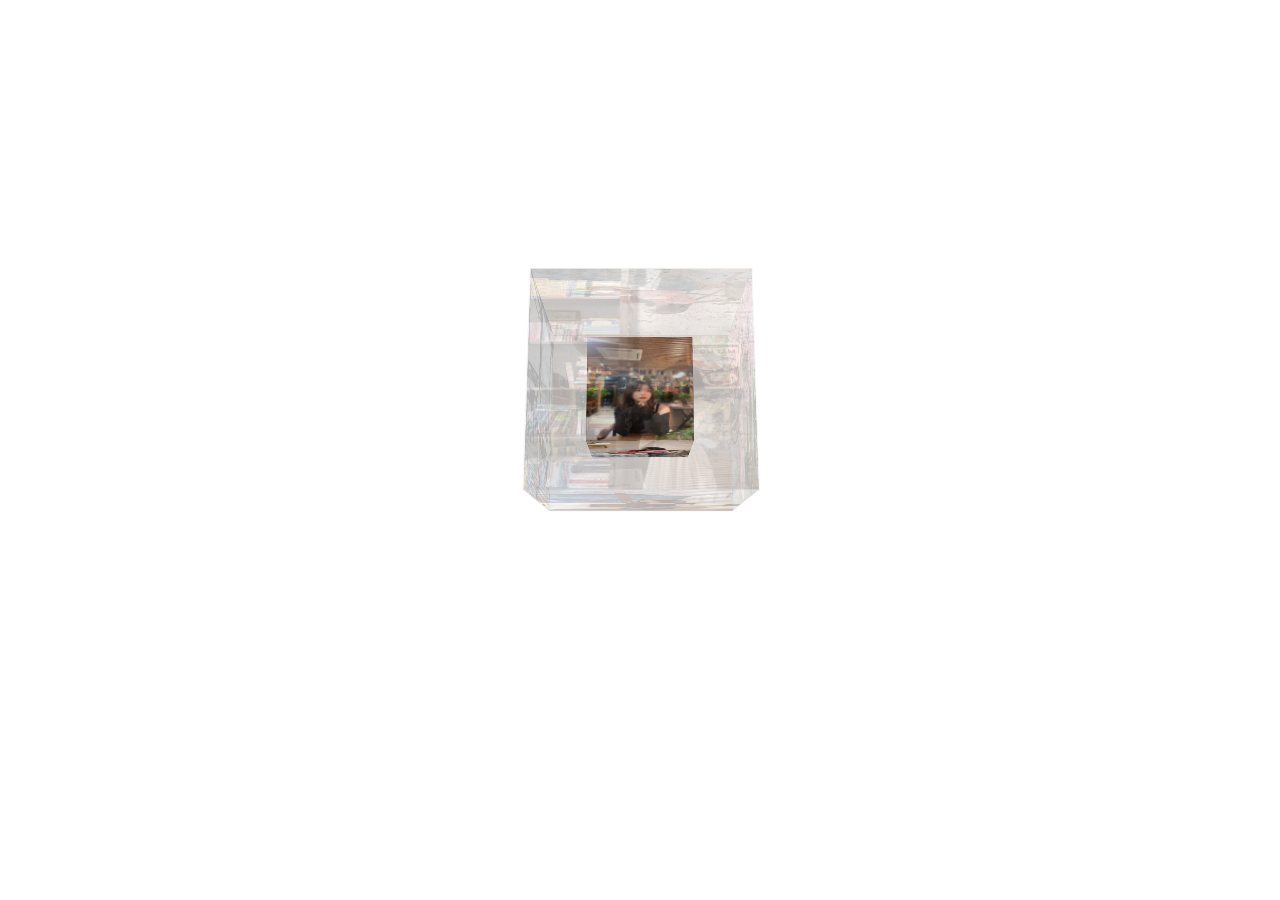
<file: YTB-happyBirdthday-2021-p2/gallery/index.html>
<!DOCTYPE html>
<html>
    <head>
        <title>Page Title</title>
        <link rel="stylesheet" href="style.css">
    </head>
    <body>
        <div class="box">
            <ul class="minbox">
                <li></li>
                <li></li>
                <li></li>
                <li></li>
                <li></li>
                <li></li>
            </ul>
            <ol class="maxbox">
                <li></li>
                <li></li>
                <li></li>
                <li></li>
                <li></li>
                <li></li>
            </ol>
        </div>
        <audio id="player" autoplay loop>
            <source src="../music/music2.mp3" type="audio/mp3" />
        </audio>
    </body>
</html>
</file>
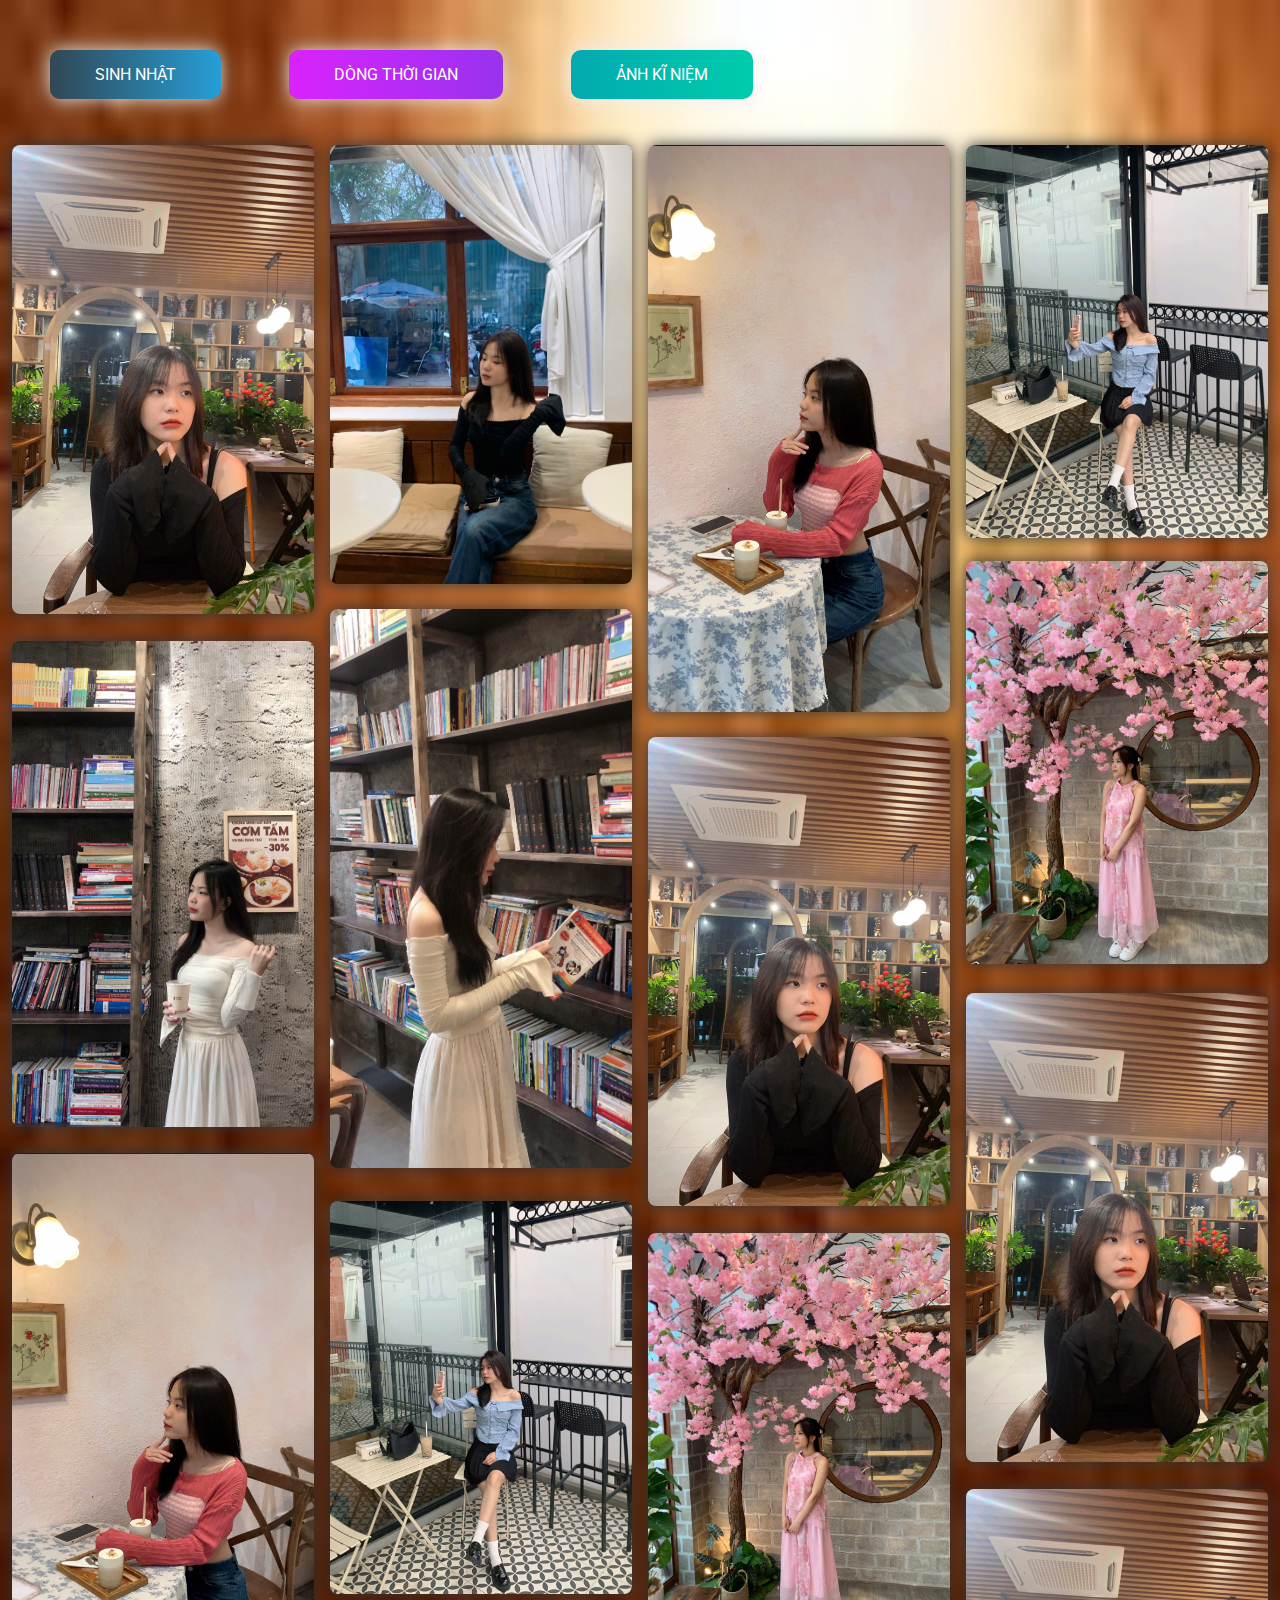
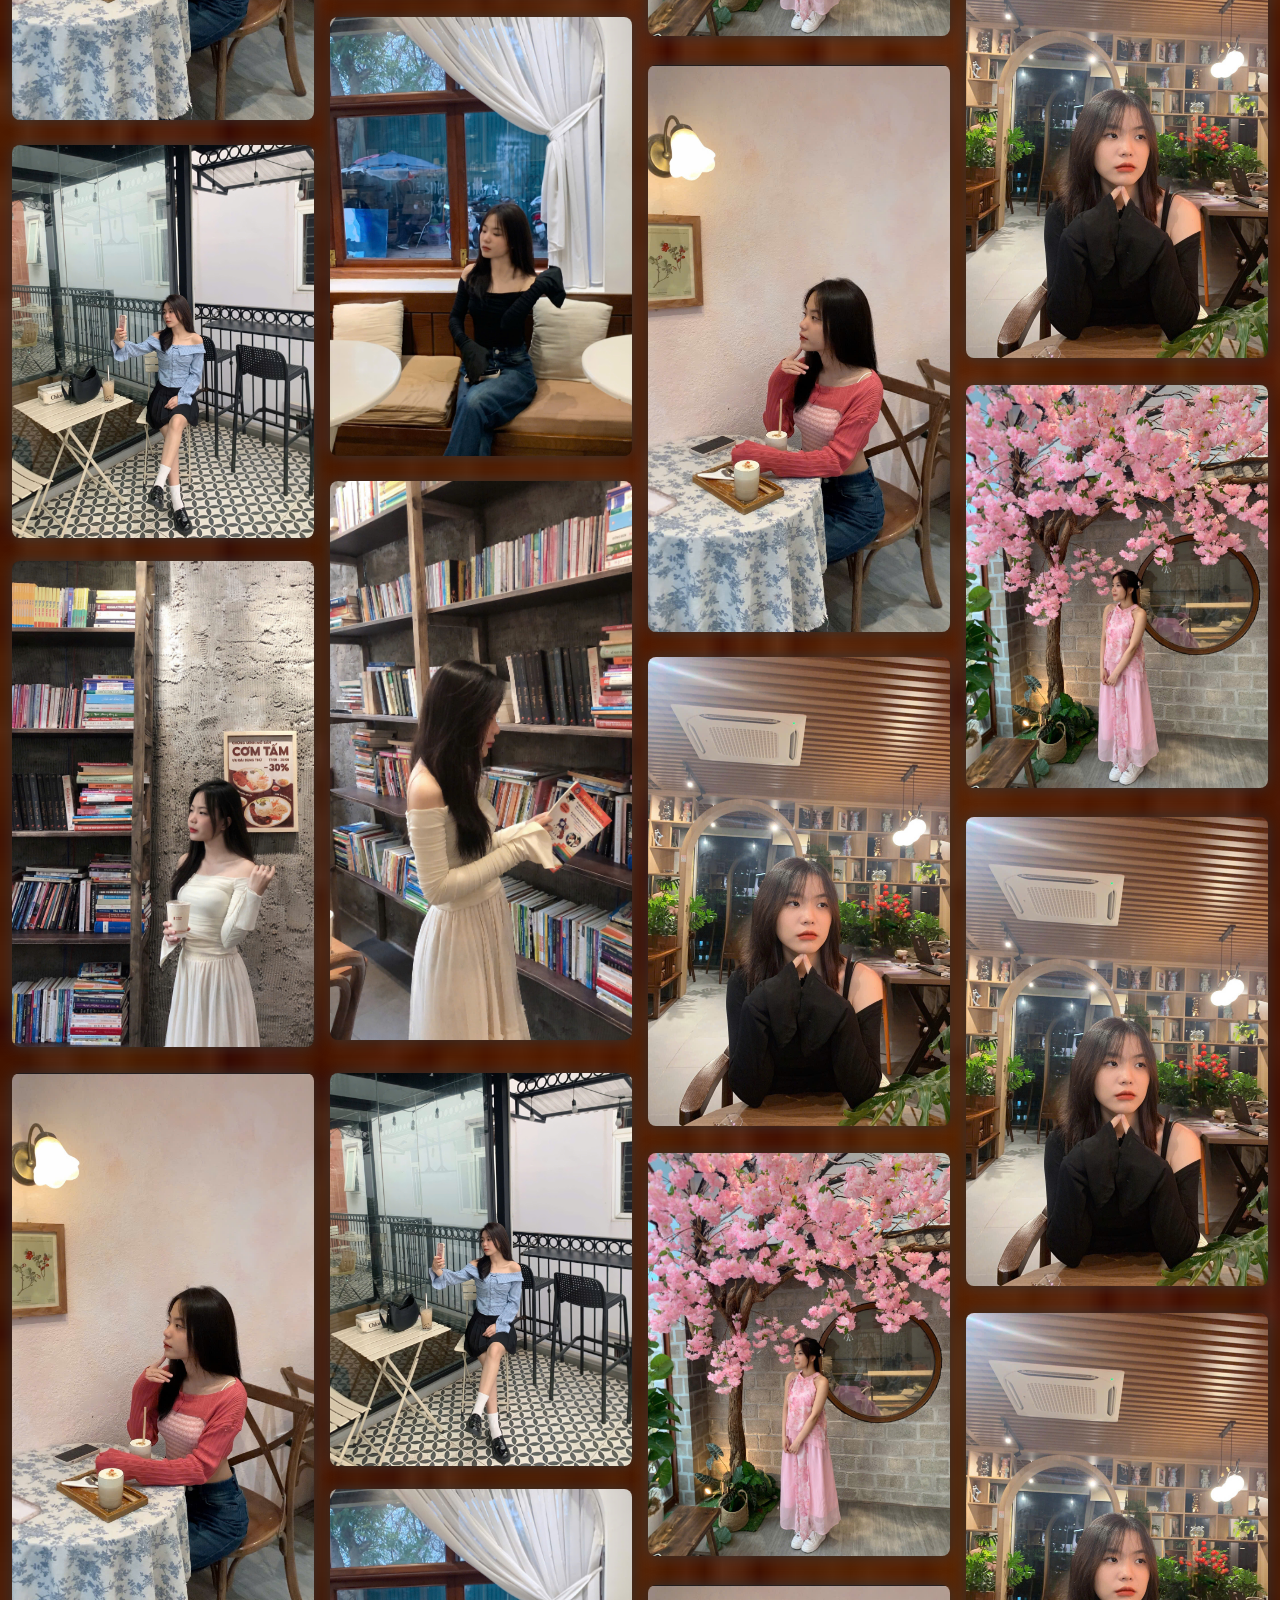
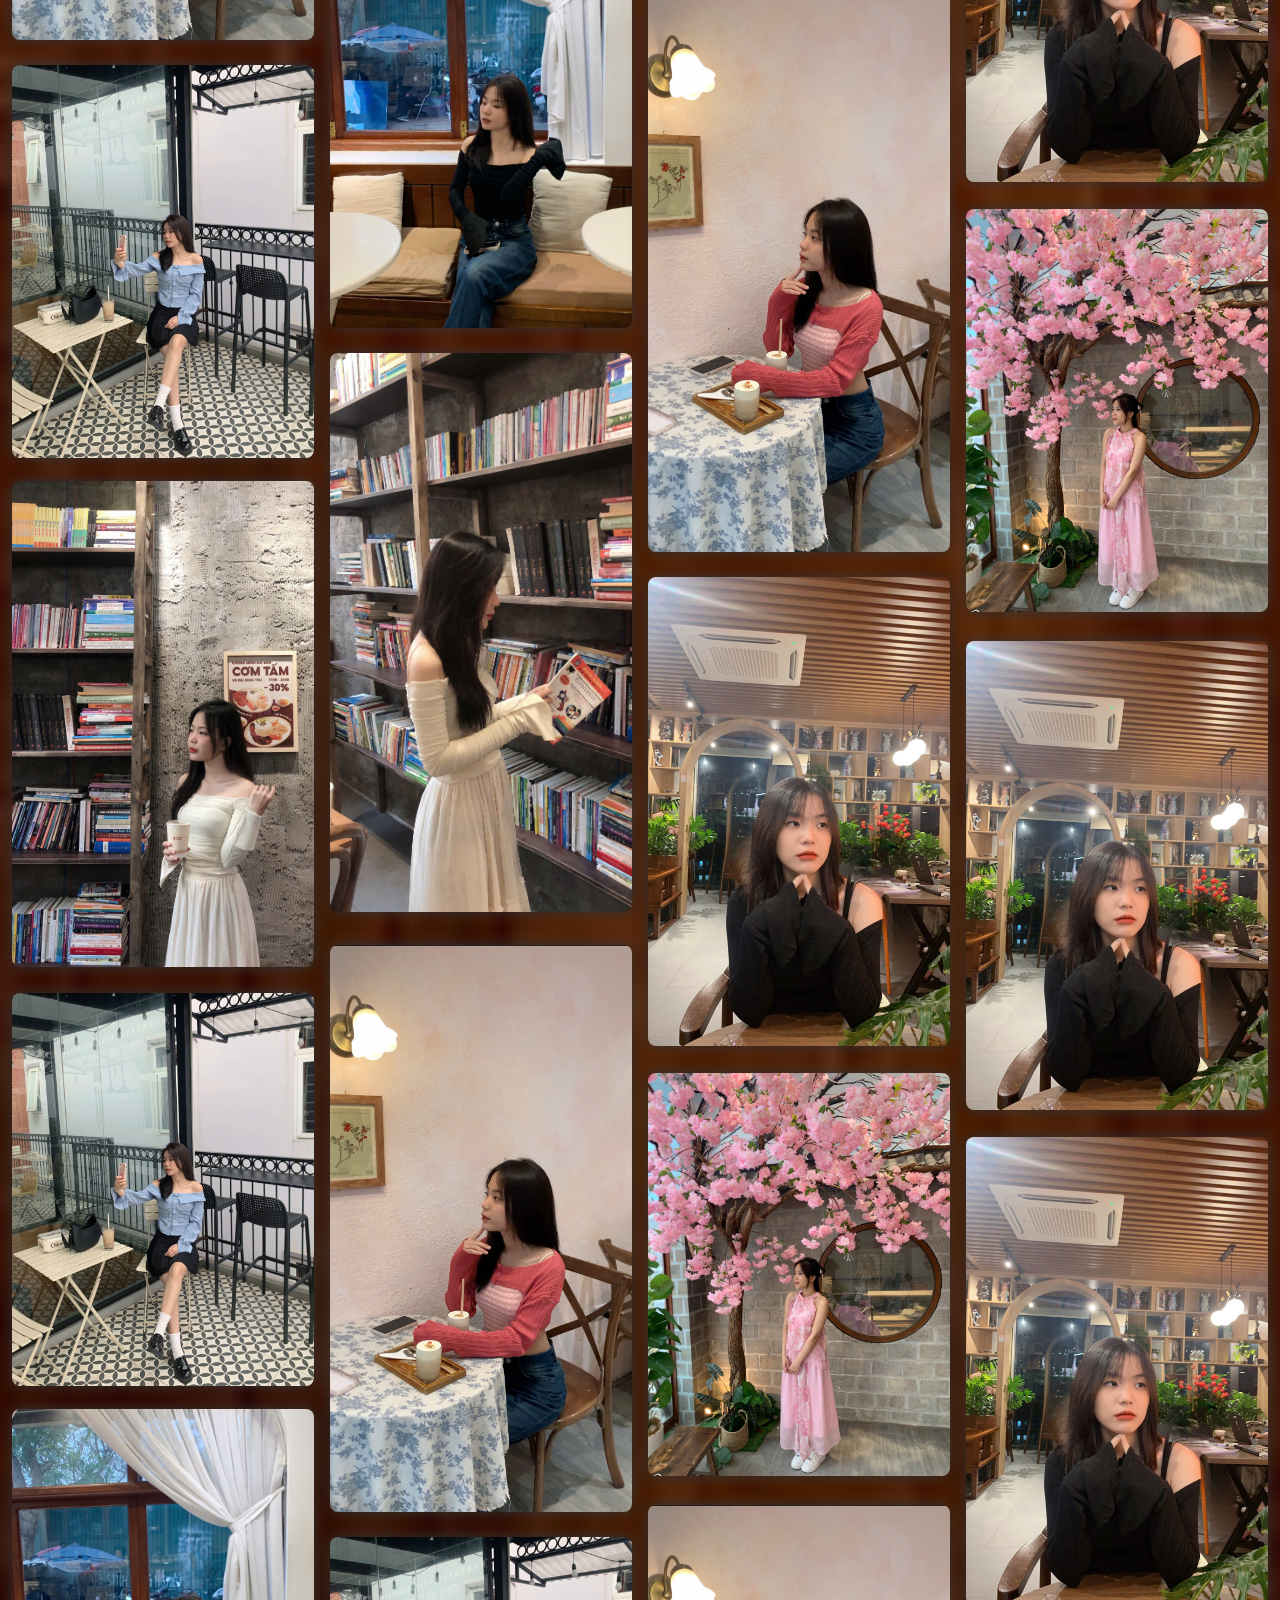
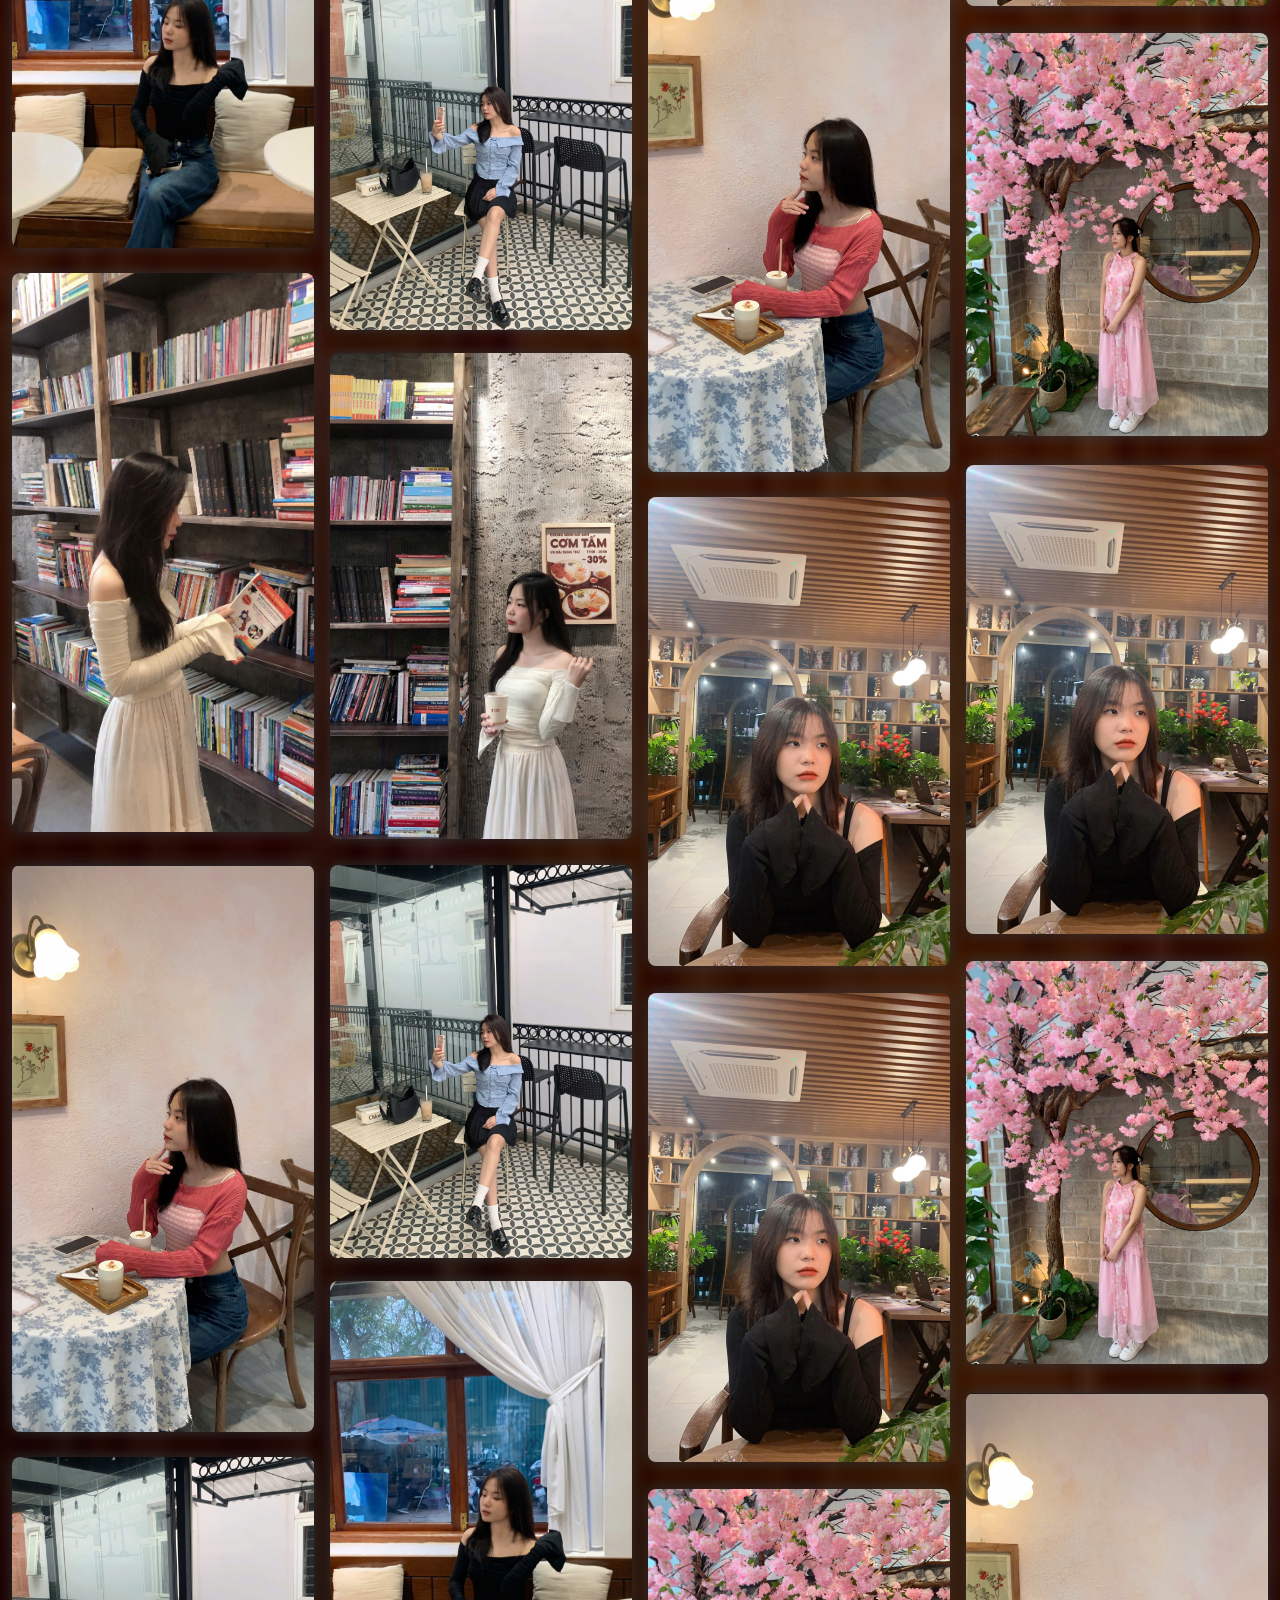
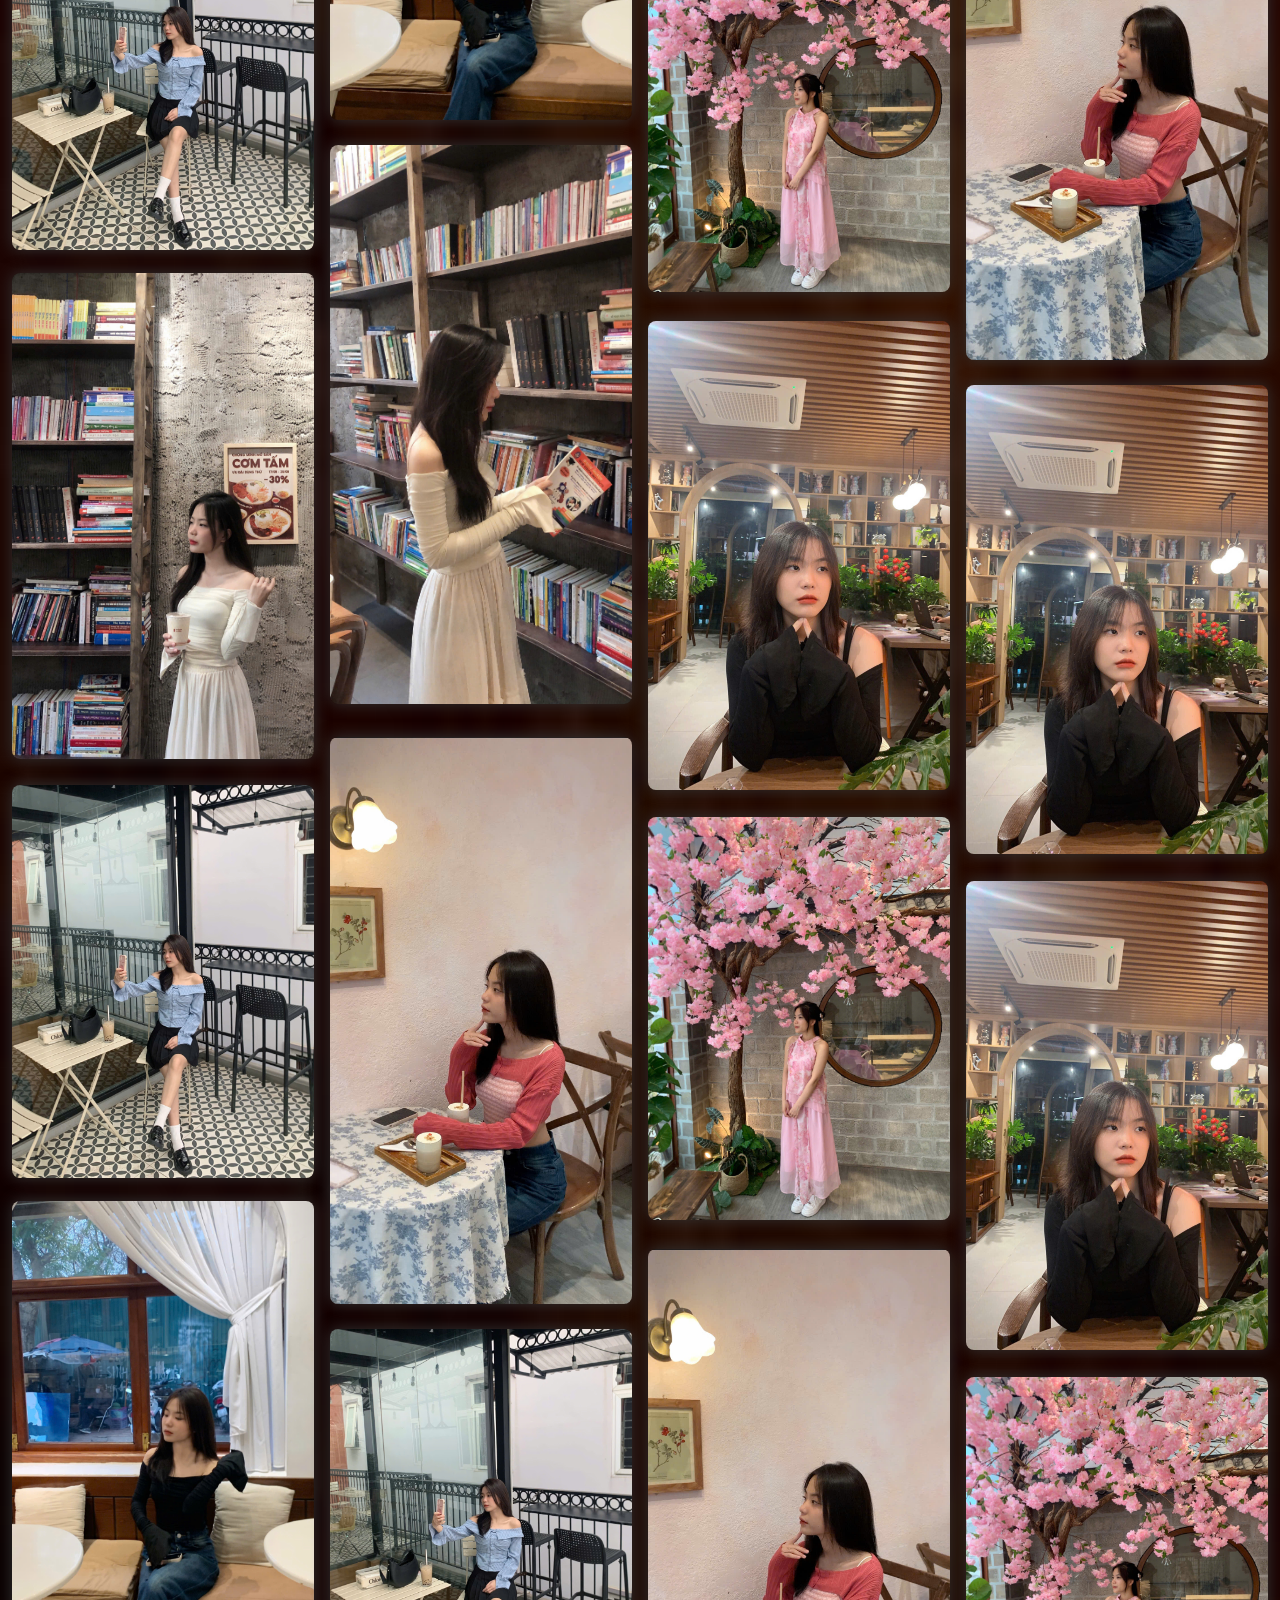
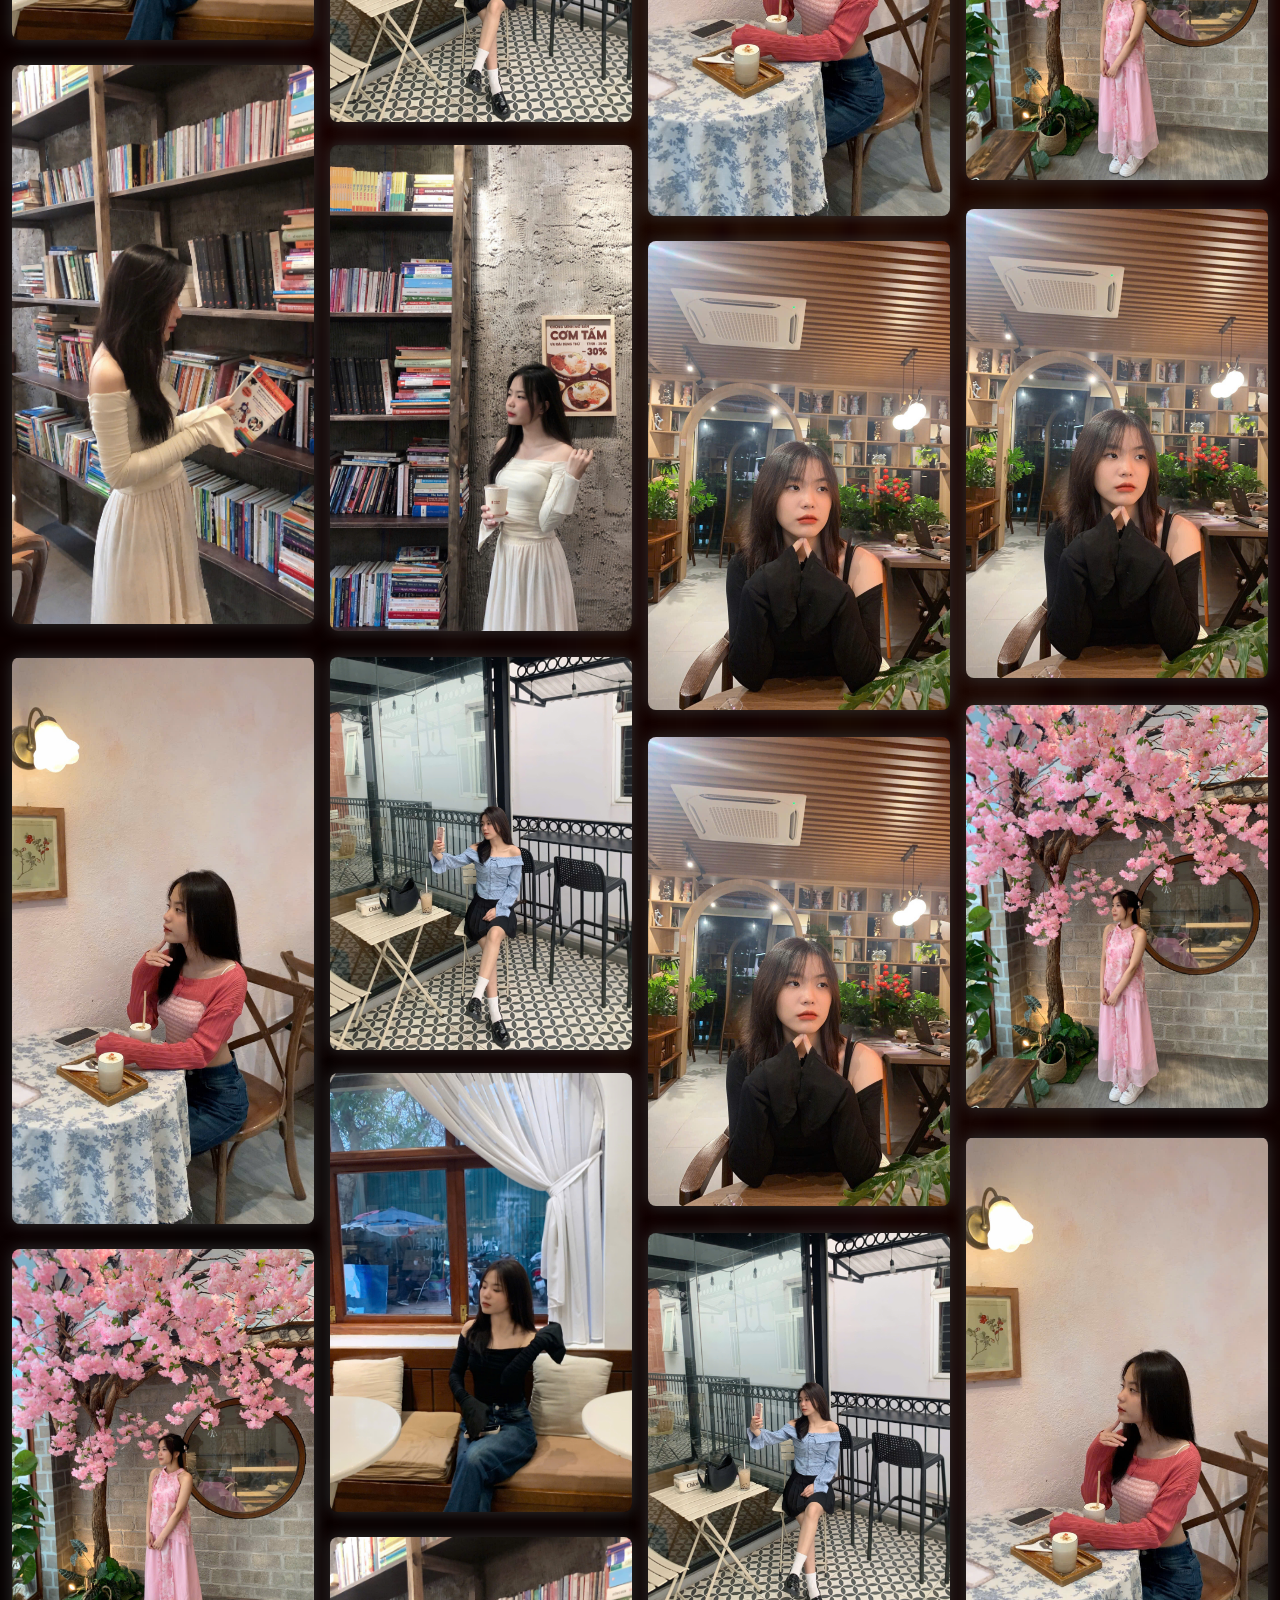
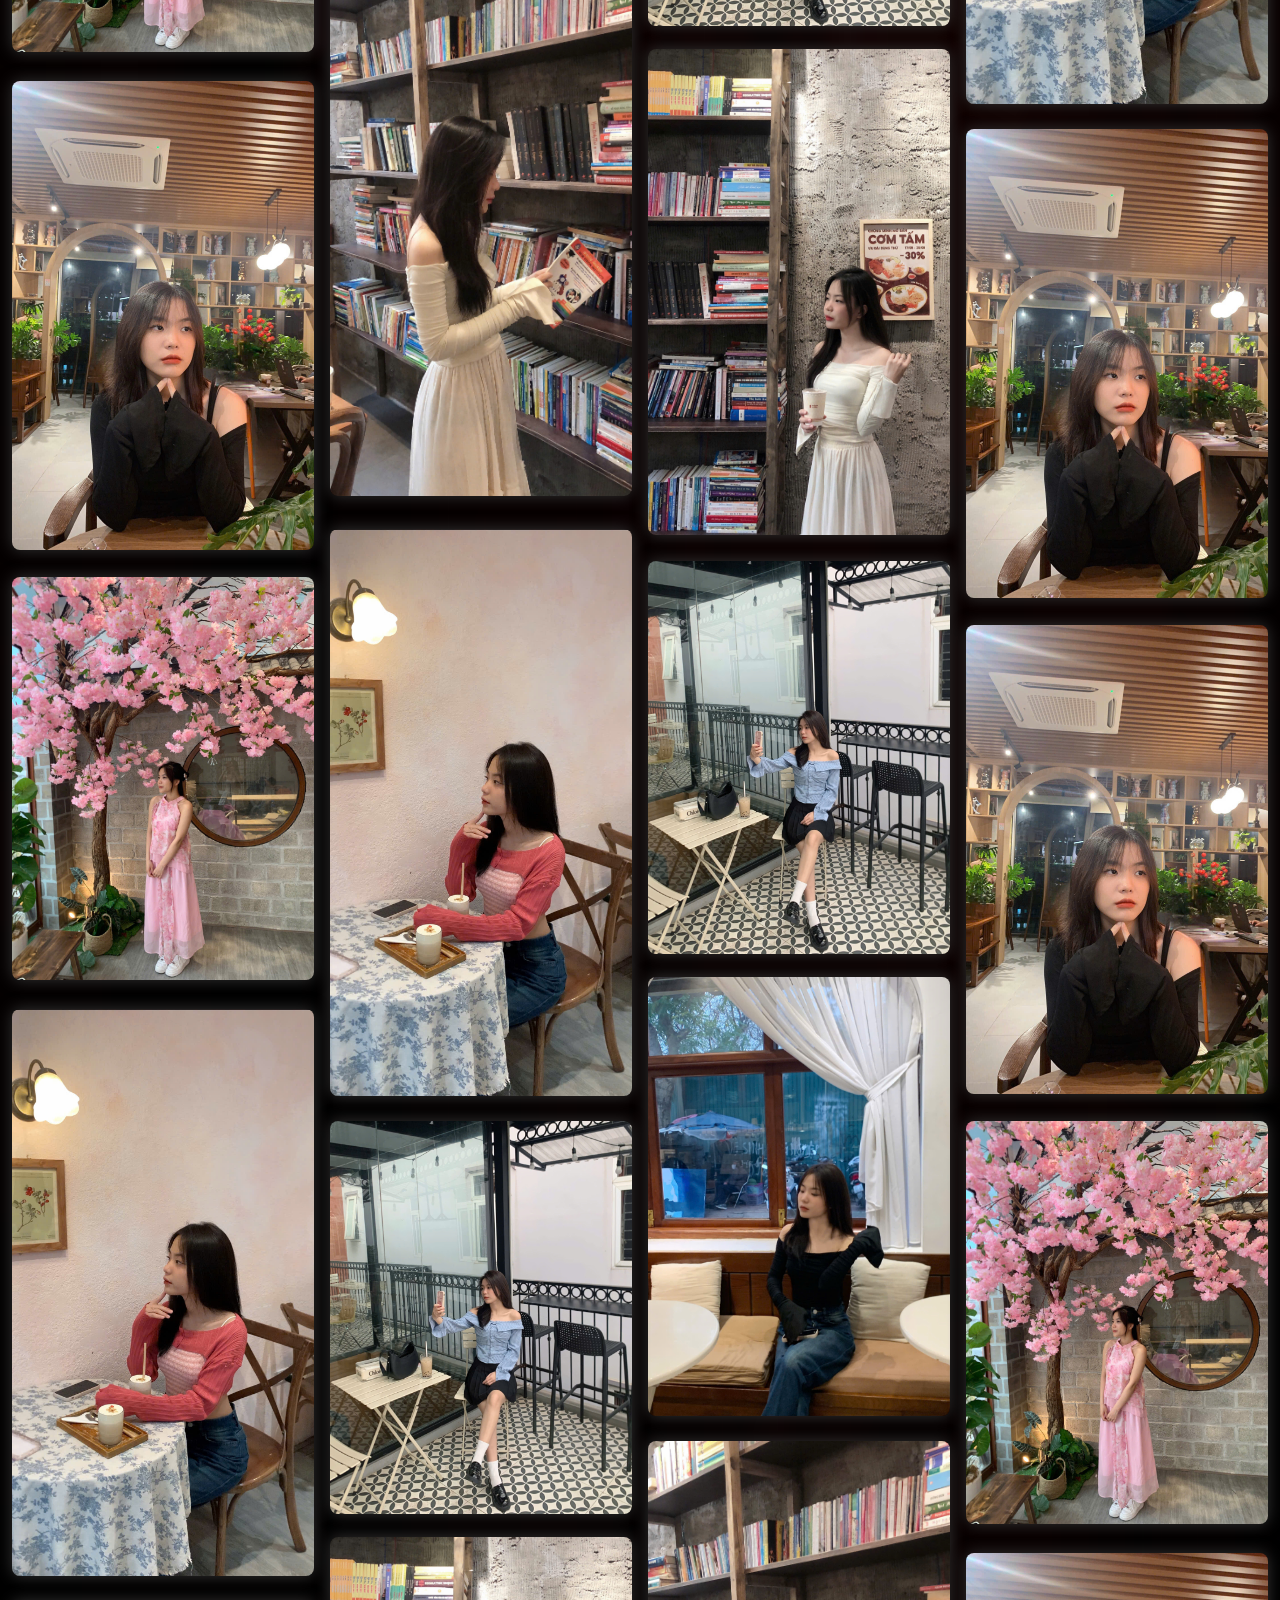
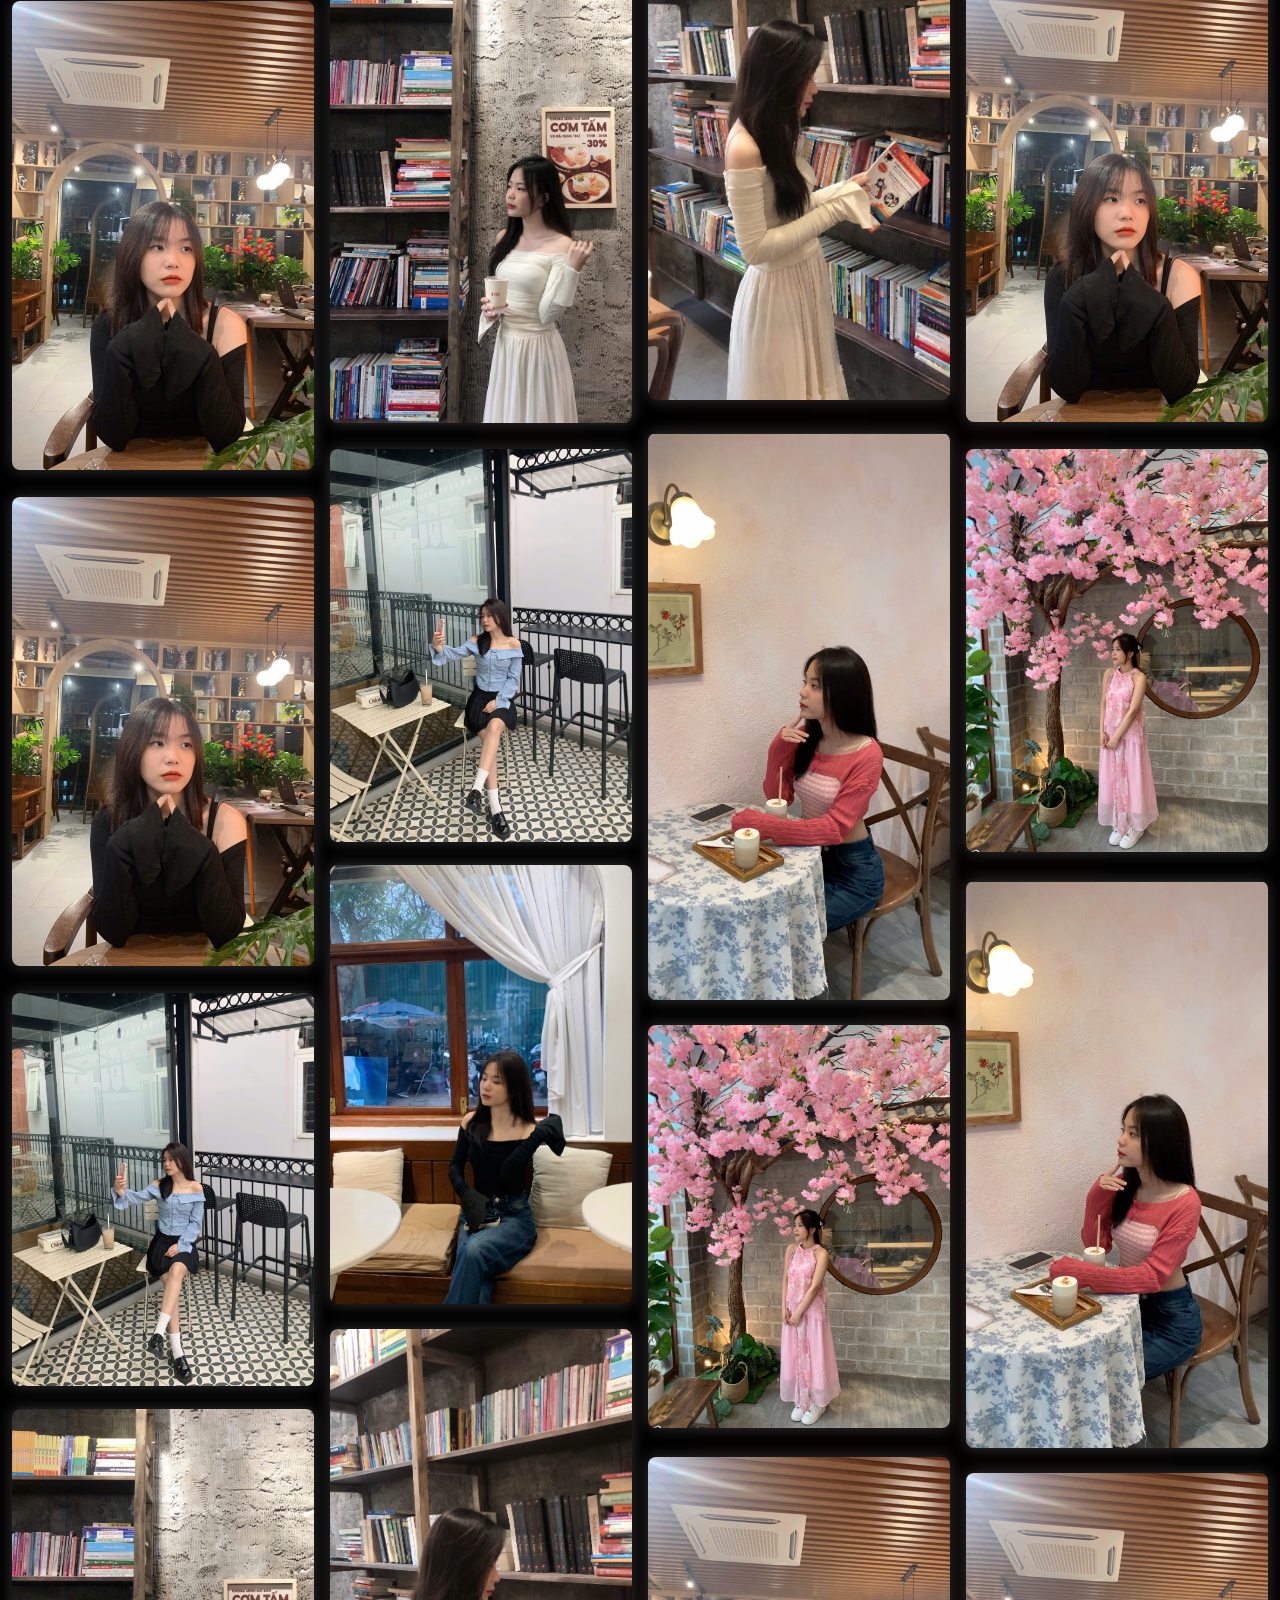
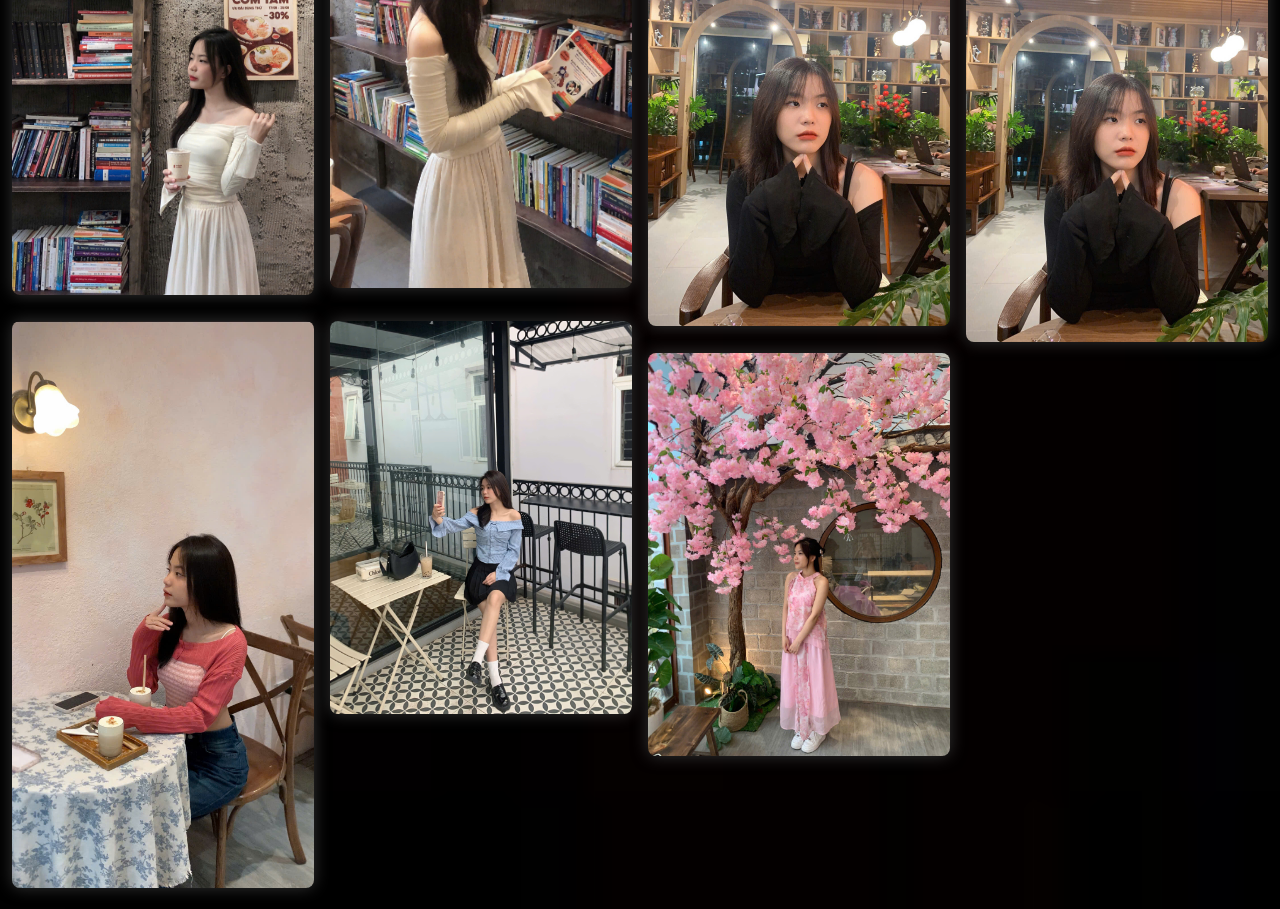
<file: YTB-happyBirdthday-2021-p2/gallery.html>
<!DOCTYPE html>
<html lang="en">
    <head>
        <meta charset="UTF-8" />
        <meta name="viewport" content="width=device-width, initial-scale=1.0" />
        <meta http-equiv="X-UA-Compatible" content="ie=edge" />
        <link rel="icon" type="image/png" href="./img/CILKGax.png" />
        <!-- Tiêu đề của trang ảnh kĩ niệm -->
        <title>Ảnh kĩ niệm</title>
        <link rel="stylesheet" href="./css/gallery.css" />
        <link rel="stylesheet" href="./css/style.css" />
    </head>
    <body>
        <div class="buttons">
            <a href="index.html" class="btn btn-bir">Sinh nhật</a>
            <a href="timeline.html" class="btn btn-timeline">Dòng thời gian</a>
            <a href="gallery.html" class="btn btn-gallery">Ảnh kĩ niệm</a>
           
        </div>

        <!-- 6. Thay tất cả bằng hình ảnh của bạn -->
        <div class="gallery" id="gallery">
            <div class="gallery-item">
                <div class="content"><img src="./img/anh1a.jpg" alt="" /></div>
            </div>
            <div class="gallery-item">
                <div class="content"><img src="./img/anh2a.jpg" alt="" /></div>
            </div>
            <div class="gallery-item">
                <div class="content"><img src="./img/anh3a.jpg" alt="" /></div>
            </div>
            <div class="gallery-item">
                <div class="content"><img src="./img/anh4a.jpg" alt="" /></div>
            </div>
            <div class="gallery-item">
                <div class="content"><img src="./img/anh5a.jpg" alt="" /></div>
            </div>
            <div class="gallery-item">
                <div class="content"><img src="./img/anh6a.jpg" alt="" /></div>
            </div>
            <div class="gallery-item">
                <div class="content"><img src="./img/anh7a.jpg" alt="" /></div>
            </div>
            <div class="gallery-item">
                <div class="content"><img src="./img/anh1a.jpg" alt="" /></div>
            </div>
            <div class="gallery-item">
                <div class="content"><img src="./img/anh1a.jpg" alt="" /></div>
            </div>
            <div class="gallery-item">
                <div class="content"><img src="./img/anh3a.jpg" alt="" /></div>
            </div>
            <div class="gallery-item">
                <div class="content"><img src="./img/anh4a.jpg" alt="" /></div>
            </div>
            <div class="gallery-item">
                <div class="content"><img src="./img/anh5a.jpg" alt="" /></div>
            </div>
            <div class="gallery-item">
                <div class="content"><img src="./img/anh1a.jpg" alt="" /></div>
            </div>
            <div class="gallery-item">
                <div class="content"><img src="./img/anh2a.jpg" alt="" /></div>
            </div>
            <div class="gallery-item">
                <div class="content"><img src="./img/anh3a.jpg" alt="" /></div>
            </div>
            <div class="gallery-item">
                <div class="content"><img src="./img/anh4a.jpg" alt="" /></div>
            </div>
            <div class="gallery-item">
                <div class="content"><img src="./img/anh5a.jpg" alt="" /></div>
            </div>
            <div class="gallery-item">
                <div class="content"><img src="./img/anh6a.jpg" alt="" /></div>
            </div>
            <div class="gallery-item">
                <div class="content"><img src="./img/anh7a.jpg" alt="" /></div>
            </div>
            <div class="gallery-item">
                <div class="content"><img src="./img/anh1a.jpg" alt="" /></div>
            </div>
            <div class="gallery-item">
                <div class="content"><img src="./img/anh1a.jpg" alt="" /></div>
            </div>
            <div class="gallery-item">
                <div class="content"><img src="./img/anh3a.jpg" alt="" /></div>
            </div>
            <div class="gallery-item">
                <div class="content"><img src="./img/anh4a.jpg" alt="" /></div>
            </div>
            <div class="gallery-item">
                <div class="content"><img src="./img/anh5a.jpg" alt="" /></div>
            </div>
            <div class="gallery-item">
                <div class="content"><img src="./img/anh1a.jpg" alt="" /></div>
            </div>
            <div class="gallery-item">
                <div class="content"><img src="./img/anh2a.jpg" alt="" /></div>
            </div>
            <div class="gallery-item">
                <div class="content"><img src="./img/anh3a.jpg" alt="" /></div>
            </div>
            <div class="gallery-item">
                <div class="content"><img src="./img/anh4a.jpg" alt="" /></div>
            </div>
            <div class="gallery-item">
                <div class="content"><img src="./img/anh5a.jpg" alt="" /></div>
            </div>
            <div class="gallery-item">
                <div class="content"><img src="./img/anh6a.jpg" alt="" /></div>
            </div>
            <div class="gallery-item">
                <div class="content"><img src="./img/anh7a.jpg" alt="" /></div>
            </div>
            <div class="gallery-item">
                <div class="content"><img src="./img/anh1a.jpg" alt="" /></div>
            </div>
            <div class="gallery-item">
                <div class="content"><img src="./img/anh1a.jpg" alt="" /></div>
            </div>
            <div class="gallery-item">
                <div class="content"><img src="./img/anh3a.jpg" alt="" /></div>
            </div>
            <div class="gallery-item">
                <div class="content"><img src="./img/anh4a.jpg" alt="" /></div>
            </div>
            <div class="gallery-item">
                <div class="content"><img src="./img/anh5a.jpg" alt="" /></div>
            </div>
            <div class="gallery-item">
                <div class="content"><img src="./img/anh1a.jpg" alt="" /></div>
            </div>
            <div class="gallery-item">
                <div class="content"><img src="./img/anh2a.jpg" alt="" /></div>
            </div>
            <div class="gallery-item">
                <div class="content"><img src="./img/anh3a.jpg" alt="" /></div>
            </div>
            <div class="gallery-item">
                <div class="content"><img src="./img/anh4a.jpg" alt="" /></div>
            </div>
            <div class="gallery-item">
                <div class="content"><img src="./img/anh5a.jpg" alt="" /></div>
            </div>
            <div class="gallery-item">
                <div class="content"><img src="./img/anh6a.jpg" alt="" /></div>
            </div>
            <div class="gallery-item">
                <div class="content"><img src="./img/anh7a.jpg" alt="" /></div>
            </div>
            <div class="gallery-item">
                <div class="content"><img src="./img/anh1a.jpg" alt="" /></div>
            </div>
            <div class="gallery-item">
                <div class="content"><img src="./img/anh1a.jpg" alt="" /></div>
            </div>
            <div class="gallery-item">
                <div class="content"><img src="./img/anh3a.jpg" alt="" /></div>
            </div>
            <div class="gallery-item">
                <div class="content"><img src="./img/anh4a.jpg" alt="" /></div>
            </div>
            <div class="gallery-item">
                <div class="content"><img src="./img/anh5a.jpg" alt="" /></div>
            </div>
            <div class="gallery-item">
                <div class="content"><img src="./img/anh1a.jpg" alt="" /></div>
            </div>
            <div class="gallery-item">
                <div class="content"><img src="./img/anh2a.jpg" alt="" /></div>
            </div>
            <div class="gallery-item">
                <div class="content"><img src="./img/anh3a.jpg" alt="" /></div>
            </div>
            <div class="gallery-item">
                <div class="content"><img src="./img/anh4a.jpg" alt="" /></div>
            </div>
            <div class="gallery-item">
                <div class="content"><img src="./img/anh5a.jpg" alt="" /></div>
            </div>
            <div class="gallery-item">
                <div class="content"><img src="./img/anh6a.jpg" alt="" /></div>
            </div>
            <div class="gallery-item">
                <div class="content"><img src="./img/anh7a.jpg" alt="" /></div>
            </div>
            <div class="gallery-item">
                <div class="content"><img src="./img/anh1a.jpg" alt="" /></div>
            </div>
            <div class="gallery-item">
                <div class="content"><img src="./img/anh1a.jpg" alt="" /></div>
            </div>
            <div class="gallery-item">
                <div class="content"><img src="./img/anh3a.jpg" alt="" /></div>
            </div>
            <div class="gallery-item">
                <div class="content"><img src="./img/anh4a.jpg" alt="" /></div>
            </div>
            <div class="gallery-item">
                <div class="content"><img src="./img/anh5a.jpg" alt="" /></div>
            </div>
            <div class="gallery-item">
                <div class="content"><img src="./img/anh1a.jpg" alt="" /></div>
            </div>
            <div class="gallery-item">
                <div class="content"><img src="./img/anh2a.jpg" alt="" /></div>
            </div>
            <div class="gallery-item">
                <div class="content"><img src="./img/anh3a.jpg" alt="" /></div>
            </div>
            <div class="gallery-item">
                <div class="content"><img src="./img/anh4a.jpg" alt="" /></div>
            </div>
            <div class="gallery-item">
                <div class="content"><img src="./img/anh5a.jpg" alt="" /></div>
            </div>
            <div class="gallery-item">
                <div class="content"><img src="./img/anh6a.jpg" alt="" /></div>
            </div>
            <div class="gallery-item">
                <div class="content"><img src="./img/anh7a.jpg" alt="" /></div>
            </div>
            <div class="gallery-item">
                <div class="content"><img src="./img/anh1a.jpg" alt="" /></div>
            </div>
            <div class="gallery-item">
                <div class="content"><img src="./img/anh1a.jpg" alt="" /></div>
            </div>
            <div class="gallery-item">
                <div class="content"><img src="./img/anh3a.jpg" alt="" /></div>
            </div>
            <div class="gallery-item">
                <div class="content"><img src="./img/anh4a.jpg" alt="" /></div>
            </div>
            <div class="gallery-item">
                <div class="content"><img src="./img/anh5a.jpg" alt="" /></div>
            </div>
            <div class="gallery-item">
                <div class="content"><img src="./img/anh1a.jpg" alt="" /></div>
            </div>
            <div class="gallery-item">
                <div class="content"><img src="./img/anh2a.jpg" alt="" /></div>
            </div>
            <div class="gallery-item">
                <div class="content"><img src="./img/anh3a.jpg" alt="" /></div>
            </div>
            <div class="gallery-item">
                <div class="content"><img src="./img/anh4a.jpg" alt="" /></div>
            </div>
            <div class="gallery-item">
                <div class="content"><img src="./img/anh5a.jpg" alt="" /></div>
            </div>
            <div class="gallery-item">
                <div class="content"><img src="./img/anh6a.jpg" alt="" /></div>
            </div>
            <div class="gallery-item">
                <div class="content"><img src="./img/anh7a.jpg" alt="" /></div>
            </div>
            <div class="gallery-item">
                <div class="content"><img src="./img/anh1a.jpg" alt="" /></div>
            </div>
            <div class="gallery-item">
                <div class="content"><img src="./img/anh1a.jpg" alt="" /></div>
            </div>
            <div class="gallery-item">
                <div class="content"><img src="./img/anh3a.jpg" alt="" /></div>
            </div>
            <div class="gallery-item">
                <div class="content"><img src="./img/anh4a.jpg" alt="" /></div>
            </div>
            <div class="gallery-item">
                <div class="content"><img src="./img/anh5a.jpg" alt="" /></div>
            </div>
            <div class="gallery-item">
                <div class="content"><img src="./img/anh1a.jpg" alt="" /></div>
            </div>
            <div class="gallery-item">
                <div class="content"><img src="./img/anh2a.jpg" alt="" /></div>
            </div>
            <div class="gallery-item">
                <div class="content"><img src="./img/anh3a.jpg" alt="" /></div>
            </div>
            <div class="gallery-item">
                <div class="content"><img src="./img/anh4a.jpg" alt="" /></div>
            </div>
            <div class="gallery-item">
                <div class="content"><img src="./img/anh5a.jpg" alt="" /></div>
            </div>
            <div class="gallery-item">
                <div class="content"><img src="./img/anh6a.jpg" alt="" /></div>
            </div>
            <div class="gallery-item">
                <div class="content"><img src="./img/anh7a.jpg" alt="" /></div>
            </div>
            <div class="gallery-item">
                <div class="content"><img src="./img/anh1a.jpg" alt="" /></div>
            </div>
            <div class="gallery-item">
                <div class="content"><img src="./img/anh1a.jpg" alt="" /></div>
            </div>
            <div class="gallery-item">
                <div class="content"><img src="./img/anh3a.jpg" alt="" /></div>
            </div>
            <div class="gallery-item">
                <div class="content"><img src="./img/anh4a.jpg" alt="" /></div>
            </div>
            <div class="gallery-item">
                <div class="content"><img src="./img/anh5a.jpg" alt="" /></div>
            </div>
            <div class="gallery-item">
                <div class="content"><img src="./img/anh1a.jpg" alt="" /></div>
            </div>
            <div class="gallery-item">
                <div class="content"><img src="./img/anh2a.jpg" alt="" /></div>
            </div>
            <div class="gallery-item">
                <div class="content"><img src="./img/anh3a.jpg" alt="" /></div>
            </div>
            <div class="gallery-item">
                <div class="content"><img src="./img/anh4a.jpg" alt="" /></div>
            </div>
            <div class="gallery-item">
                <div class="content"><img src="./img/anh5a.jpg" alt="" /></div>
            </div>
            <div class="gallery-item">
                <div class="content"><img src="./img/anh6a.jpg" alt="" /></div>
            </div>
            <div class="gallery-item">
                <div class="content"><img src="./img/anh7a.jpg" alt="" /></div>
            </div>
            <div class="gallery-item">
                <div class="content"><img src="./img/anh1a.jpg" alt="" /></div>
            </div>
            <div class="gallery-item">
                <div class="content"><img src="./img/anh1a.jpg" alt="" /></div>
            </div>
            <div class="gallery-item">
                <div class="content"><img src="./img/anh3a.jpg" alt="" /></div>
            </div>
            <div class="gallery-item">
                <div class="content"><img src="./img/anh4a.jpg" alt="" /></div>
            </div>
            <div class="gallery-item">
                <div class="content"><img src="./img/anh5a.jpg" alt="" /></div>
            </div>
        </div>
        <!-- Phần nhạc -->
        <audio id="player" autoplay loop>
            <source src="./music/music2.mp3" type="audio/mp3" />
        </audio>
    </body>

    <script src="./js/gallery.js"></script>
</html>
</file>
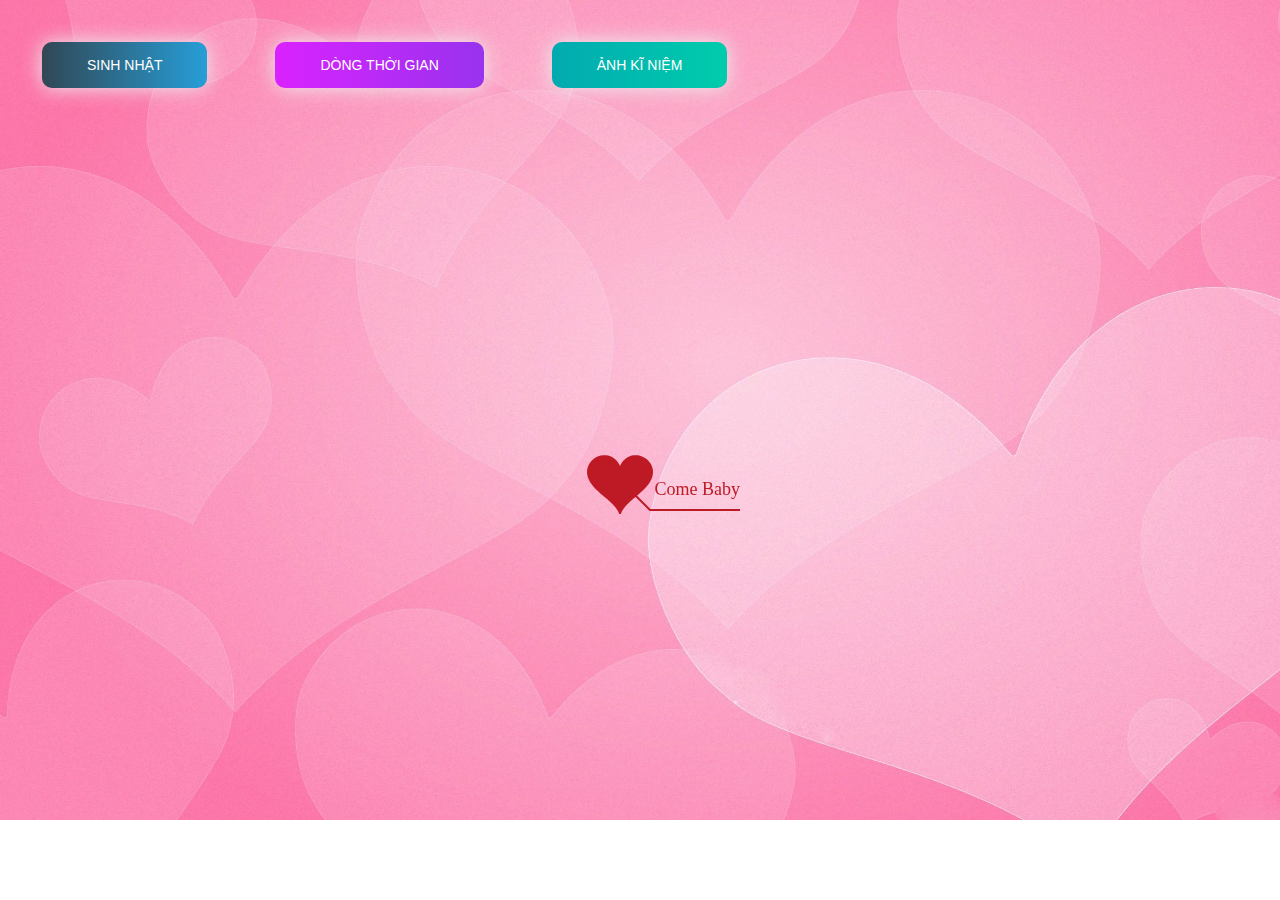
<file: YTB-happyBirdthday-2021-p2/timeline.html>
﻿<!DOCTYPE html PUBLIC "-//W3C//DTD XHTML 1.0 Strict//EN" "http://www.w3.org/TR/xhtml1/DTD/xhtml1-strict.dtd">
<html xml:lang="en" xmlns="http://www.w3.org/1999/xhtml">
<head>
		<meta http-equiv="Content-Type" content="text/html; charset=UTF-8">
		<link rel="icon" type="image/png" href="./img/CILKGax.png">
        <!-- Tiêu đề của trang dòng thời gian -->
		<title>Thời gian đã trải qua</title>	    
        <link type="text/css" rel="stylesheet" href="./css/default.css">
        <link rel="stylesheet" href="./css/style.css">
		<script type="text/javascript" src="./js/jquery.min.js"></script>
		<script type="text/javascript" src="./js/jscex.min.js"></script>
		<script type="text/javascript" src="./js/jscex-parser.js"></script>
		<script type="text/javascript" src="./js/jscex-jit.js"></script>
		<script type="text/javascript" src="./js/jscex-builderbase.min.js"></script>
		<script type="text/javascript" src="./js/jscex-async.min.js"></script>
		<script type="text/javascript" src="./js/jscex-async-powerpack.min.js"></script>
		<script type="text/javascript" src="./js/functions.js" charset="utf-8"></script>
		<script type="text/javascript" src="./js/love.js" charset="utf-8"></script>
	    <style type="text/css"></style>

</head>
    <body>
        <div class="buttons">
            <a href="index.html" class="btn btn-bir">Sinh nhật</a>
            <a href="timeline.html" class="btn btn-timeline">Dòng thời gian</a>
            <a href="gallery/index.html" class="btn btn-gallery">Ảnh kĩ niệm</a>
           
        </div>
        <div id="main">
             <div id="wrap">
                <div id="text">
			        <div id="code">
					<!-- 4. CHỈNH SỬA LỜI CHÚC CỦA BẠN TẠI ĐÂY-->
			      <p class="birthday-message">
                        <span class="say">Chúc mừng sinh nhật người Yêu xinh đẹp của HÀ</span><br>
						<span class="say">Chúc ngiu luôn luôn khỏe mạnh, mãi mãi xinh đẹp</span><br>
						<span class="say">Mong những điều tốt đẹp - may mắn - hạnh phúc nhất sẽ đến với NGIU</span><br>
						<span class="say">Người yêu đẹp trai của Quỳnh - ông hoàng đẹp trai số 1 VN</span><br>
						<span class="say">Chúc Quỳnh thần tài dẫn lối 83 86</span><br>
						<span class="say">Chúc Quỳnh cả đời vạn sự như ý-tỉ sự như mơ-triệu triệu bất ngờ </span><br>
                        <span class="say">và tràn đầy may nắm</span><br>
                        <span class="say">Quỳnh của Hà mãi đỉnh mãi đỉnh</span><br>
						<span class="say"> </span><br>
                        <span class="say"><span class="space"></span> -- Anh yêu Em --</span>
			  </p>
      </div>
                </div>
                <div id="clock-box">
					<span class="STYLE1"> CHÚC MỪNG SINH NHẬT NGIU</span>  <!--Có thể thay đổi chổ này thành số tuổi của người bạn muốn chúc -->
                  <div id="clock">
				  </div>
              </div>
                <canvas id="canvas" width="1100" height="680"></canvas>
            </div>
            
        </div>

    <!-- Phần nhạc -->
    <audio id="player" autoplay loop>
        <source src="./music/music2.mp3" type="audio/mp3" />
    </audio>
    <script>
    (function(){
        var canvas = $('#canvas');
		
        if (!canvas[0].getContext) {
            $("#error").show();
            return false;        }

        var width = canvas.width();
        var height = canvas.height();        
        canvas.attr("width", width);
        canvas.attr("height", height);
        var opts = {
            seed: {
                x: width / 2 - 20,
                color: "rgb(190, 26, 37)",
                scale: 2
            },
            branch: [
                [535, 680, 570, 250, 500, 200, 30, 100, [
                    [540, 500, 455, 417, 340, 400, 13, 100, [
                        [450, 435, 434, 430, 394, 395, 2, 40]
                    ]],
                    [550, 445, 600, 356, 680, 345, 12, 100, [
                        [578, 400, 648, 409, 661, 426, 3, 80]
                    ]],
                    [539, 281, 537, 248, 534, 217, 3, 40],
                    [546, 397, 413, 247, 328, 244, 9, 80, [
                        [427, 286, 383, 253, 371, 205, 2, 40],
                        [498, 345, 435, 315, 395, 330, 4, 60]
                    ]],
                    [546, 357, 608, 252, 678, 221, 6, 100, [
                        [590, 293, 646, 277, 648, 271, 2, 80]
                    ]]
                ]] 
            ],
            bloom: {
                num: 700,
                width: 1080,
                height: 650,
            },
            footer: {
                width: 1200,
                height: 5,
                speed: 10,
            }
        }

        var tree = new Tree(canvas[0], width, height, opts);
        var seed = tree.seed;
        var foot = tree.footer;
        var hold = 1;

        canvas.click(function(e) {
            var offset = canvas.offset(), x, y;
            x = e.pageX - offset.left;
            y = e.pageY - offset.top;
            if (seed.hover(x, y)) {
                hold = 0; 
                canvas.unbind("click");
                canvas.unbind("mousemove");
                canvas.removeClass('hand');
            }
        }).mousemove(function(e){
            var offset = canvas.offset(), x, y;
            x = e.pageX - offset.left;
            y = e.pageY - offset.top;
            canvas.toggleClass('hand', seed.hover(x, y));
        });

        var seedAnimate = eval(Jscex.compile("async", function () {
            seed.draw();
            while (hold) {
                $await(Jscex.Async.sleep(10));
            }
            while (seed.canScale()) {
                seed.scale(0.95);
                $await(Jscex.Async.sleep(10));
            }
            while (seed.canMove()) {
                seed.move(0, 2);
                foot.draw();
                $await(Jscex.Async.sleep(10));
            }
        }));

        var growAnimate = eval(Jscex.compile("async", function () {
            do {
    	        tree.grow();
                $await(Jscex.Async.sleep(10));
            } while (tree.canGrow());
        }));

        var flowAnimate = eval(Jscex.compile("async", function () {
            do {
    	        tree.flower(2);
                $await(Jscex.Async.sleep(10));
            } while (tree.canFlower());
        }));

        var moveAnimate = eval(Jscex.compile("async", function () {
            tree.snapshot("p1", 240, 0, 610, 680);
            while (tree.move("p1", 500, 0)) {
                foot.draw();
                $await(Jscex.Async.sleep(10));
            }
            foot.draw();
            tree.snapshot("p2", 500, 0, 610, 680);

            canvas.parent().css("background", "url(" + tree.toDataURL('image/png') + ")");
            canvas.css("background", "#ffe");
            $await(Jscex.Async.sleep(300));
            canvas.css("background", "none");
        }));

        var jumpAnimate = eval(Jscex.compile("async", function () {
            var ctx = tree.ctx;
            while (true) {
                tree.ctx.clearRect(0, 0, width, height);
                tree.jump();
                foot.draw();
                $await(Jscex.Async.sleep(25));
            }
        }));

        var textAnimate = eval(Jscex.compile("async", function () {
            /* var start_date  = Date.now();
		    var together = new Date();
		    var year = 2020, month = 8, day = 1;  // 5. thay đổi ngày tháng năm yêu nhau tại đây hoặc ngày sinh của người mà bạn muốn chúc 03/12/
            
            var end_date = new Date(new Date(year, month, day));
            
            total_months = (end_date.getFullYear() - start_date.getFullYear())*12 + (end_date.getMonth() - start_date.getMonth())
            console.log(total_months) */
		    $("#code").show().typewriter();
            $("#clock-box").fadeIn(500);
            console.log(together)
        }));

        var runAsync = eval(Jscex.compile("async", function () {
            $await(seedAnimate());
            $await(growAnimate());
            $await(flowAnimate());
            $await(moveAnimate());

            //textAnimate().start();
            $await(textAnimate());

            $await(jumpAnimate());
        }));

        runAsync().start();
    })();
    </script>
</div>
</body>
</html>
</file>
<file: YTB-happyBirdthday-2021-p2/gallery/style.css>
* {
    margin: 0;
    padding: 0;
}

body {
    background-size: 100%;
    -webkit-perspective: 800;
}

li {
    list-style: none;
}

.box {
    width: 200px;
    height: 200px;
    position: relative;
    margin: 300px auto;
    transform-style: preserve-3d;
    transform: rotateX(13deg);
    animation: move 5s linear infinite;
}

.minbox {
    width: 100px;
    height: 100px;
    position: absolute;
    left: 50px;
    top: 50px;
    transform-style: preserve-3d;
}

.minbox li {
    width: 100px;
    height: 100px;
    position: absolute;
    left: 0;
    top: 0;
}

.minbox li:nth-child(1) {
    background: url('./images/anh1a.jpg') no-repeat 0 0;
    transform: translateZ(50px);
    background-size: 100% 100%;
}

.minbox li:nth-child(2) {
    background: url('./images/anh2a.jpg') no-repeat 0 0;
    transform: rotateX(180deg) translateZ(50px);
    background-size: 100% 100%;
}

.minbox li:nth-child(3) {
    background: url('./images/anh3a.jpg') no-repeat 0 0;
    transform: rotateX(-90deg) translateZ(50px);
    background-size: 100% 100%;
}

.minbox li:nth-child(4) {
    background: url('./images/anh4a.jpg') no-repeat 0 0;
    transform: rotateX(90deg) translateZ(50px);
    background-size: 100% 100%;
}

.minbox li:nth-child(5) {
    background: url('./images/anh5a.jpg') no-repeat 0 0;
    transform: rotateY(-90deg) translateZ(50px);
    background-size: 100% 100%;
}

.minbox li:nth-child(6) {
    background: url('./images/anh6a.jpg') no-repeat 0 0;
    transform: rotateY(90deg) translateZ(50px);
    background-size: 100% 100%;
}

.maxbox li:nth-child(1) {
    background: url('./images/anh7a.jpg') no-repeat 0 0;
    transform: translateZ(50px);
    background-size: 100% 100%;

}

.maxbox li:nth-child(2) {
    background: url('./images/anh1a.jpg') no-repeat 0 0;
    transform: rotateX(180deg) translateZ(50px);
    background-size: 100% 100%;
}

.maxbox li:nth-child(3) {
    background: url('./images/anh2a.jpg') no-repeat 0 0;
    transform: rotateX(-90deg) translateZ(50px);
    background-size: 100% 100%;
}

.maxbox li:nth-child(4) {
    background: url('./images/anh3a.jpg') no-repeat 0 0;
    transform: rotateX(90deg) translateZ(50px);
    background-size: 100% 100%;
}

.maxbox li:nth-child(5) {
    background: url('./images/anh4a.jpg') no-repeat 0 0;
    transform: rotateY(-90deg) translateZ(50px);
    background-size: 100% 100%;
}

.maxbox li:nth-child(6) {
    background: url('./images/anh5a.jpg') no-repeat 0 0;
    -transform: rotateY(90deg) translateZ(50px);
    background-size: 100% 100%;
}

.maxbox {
    width: 200px;
    height: 200px;
    position: absolute;
    left: 0;
    top: 0;
    transform-style: preserve-3d;
}

.maxbox li {
    width: 200px;
    height: 200px;
    background: #fff;
    border: 1px solid #ccc;
    position: absolute;
    left: 0;
    top: 0;
    opacity: 0.2;
    transition: all 1s ease;
}

.maxbox li:nth-child(1) {
    transform: translateZ(100px);
}

.maxbox li:nth-child(2) {
    transform: rotateX(180deg) translateZ(100px);
}

.maxbox li:nth-child(3) {
    transform: rotateX(-90deg) translateZ(100px);
}

.maxbox li:nth-child(4) {
    transform: rotateX(90deg) translateZ(100px);
}

.maxbox li:nth-child(5) {
    transform: rotateY(-90deg) translateZ(100px);
}

.maxbox li:nth-child(6) {
    transform: rotateY(90deg) translateZ(100px);
}

.box:hover ol li:nth-child(1) {
    transform: translateZ(300px);
    width: 400px;
    height: 400px;
    opacity: 0.8;
    left: -100px;
    top: -100px;
}

.box:hover ol li:nth-child(2) {
    transform: rotateX(180deg) translateZ(300px);
    width: 400px;
    height: 400px;
    opacity: 0.8;
    left: -100px;
    top: -100px;
}

.box:hover ol li:nth-child(3) {
    transform: rotateX(-90deg) translateZ(300px);
    width: 400px;
    height: 400px;
    opacity: 0.8;
    left: -100px;
    top: -100px;
}

.box:hover ol li:nth-child(4) {
    transform: rotateX(90deg) translateZ(300px);
    width: 400px;
    height: 400px;
    opacity: 0.8;
    left: -100px;
    top: -100px;
}

.box:hover ol li:nth-child(5) {
    transform: rotateY(-90deg) translateZ(300px);
    width: 400px;
    height: 400px;
    opacity: 0.8;
    left: -100px;
    top: -100px;
}

.box:hover ol li:nth-child(6) {
    transform: rotateY(90deg) translateZ(300px);
    width: 400px;
    height: 400px;
    opacity: 0.8;
    left: -100px;
    top: -100px;
}

@keyframes move {
    0% {
        transform: rotateX(13deg) rotateY(0deg);
    }
    100% {
        transform: rotateX(13deg) rotateY(360deg);
    }
}
</file>
<file: YTB-happyBirdthday-2021-p2/css/gallery.css>
body {
    /* Ảnh nền của trang thứ 3 */
    background: url("../img/wood.jpg");
    background-repeat: no-repeat;
    background-size: cover;
  }
  .hello {
    opacity: 1 !important;
  }
  .full {
    position: fixed;
    left: 0;
    top: 0;
    width: 100%;
    height: 100%;
    z-index: 1;
  }
  .full .content {
    background-color: rgba(0,0,0,0.75) !important;
    height: 100%;
    width: 100%;
    display: grid;
  }
  .full .content img {
    left: 50%;
    transform: translate3d(0, 0, 0);
    animation: zoomin 1s ease;
    max-width: 100%;
    max-height: 100vh;
    margin: auto;
  }
  .byebye {
    opacity: 0;
  }
  .byebye:hover {
    transform: scale(0.2) !important;
  }
  .gallery {
    display: grid;
    grid-column-gap: 8px;
    grid-row-gap: 8px;
    grid-template-columns: repeat(auto-fill, minmax(250px, 1fr));
    grid-auto-rows: 8px;
  }
  .gallery img {
    max-width: 100%;
    border-radius: 8px;
    box-shadow: 0 0 16px #333;
    transition: all 1.5s ease;
  }
  .gallery img:hover {
    box-shadow: 0 0 32px #333;
  }
  .gallery .content {
    padding: 4px;
  }
  .gallery .gallery-item {
    transition: grid-row-start 300ms linear;
    transition: transform 300ms ease;
    transition: all 0.5s ease;
    cursor: pointer;
  }
  .gallery .gallery-item:hover {
    transform: scale(1.025);
  }
  @media (max-width: 600px) {
    .gallery {
      grid-template-columns: repeat(auto-fill, minmax(30%, 1fr));
    }
  }
  @media (max-width: 400px) {
    .gallery {
      grid-template-columns: repeat(auto-fill, minmax(50%, 1fr));
    }
  }
  @-moz-keyframes zoomin {
    0% {
      max-width: 50%;
      transform: rotate(-30deg);
      filter: blur(4px);
    }
    30% {
      filter: blur(4px);
      transform: rotate(-80deg);
    }
    70% {
      max-width: 50%;
      transform: rotate(45deg);
    }
    100% {
      max-width: 100%;
      transform: rotate(0deg);
    }
  }
  @-webkit-keyframes zoomin {
    0% {
      max-width: 50%;
      transform: rotate(-30deg);
      filter: blur(4px);
    }
    30% {
      filter: blur(4px);
      transform: rotate(-80deg);
    }
    70% {
      max-width: 50%;
      transform: rotate(45deg);
    }
    100% {
      max-width: 100%;
      transform: rotate(0deg);
    }
  }
  @-o-keyframes zoomin {
    0% {
      max-width: 50%;
      transform: rotate(-30deg);
      filter: blur(4px);
    }
    30% {
      filter: blur(4px);
      transform: rotate(-80deg);
    }
    70% {
      max-width: 50%;
      transform: rotate(45deg);
    }
    100% {
      max-width: 100%;
      transform: rotate(0deg);
    }
  }
  @keyframes zoomin {
    0% {
      max-width: 50%;
      transform: rotate(-30deg);
      filter: blur(4px);
    }
    30% {
      filter: blur(4px);
      transform: rotate(-80deg);
    }
    70% {
      max-width: 50%;
      transform: rotate(45deg);
    }
    100% {
      max-width: 100%;
      transform: rotate(0deg);
    }
  }
</file>
<file: YTB-happyBirdthday-2021-p2/css/style.css>
@import url("https://fonts.googleapis.com/css2?family=Roboto:ital,wght@0,100;0,300;0,400;0,500;0,700;1,300;1,400&display=swap");

html {
    scroll-behavior: smooth;
    font-family: "Roboto", sans-serif;
}

a {
    text-decoration: none;
}

.page__main {
    /* Ảnh nền của trang đầu tiên nếu bạn muốn đổi thì đổi tại đây */
    background-image: url("../img/background.png");
    background-repeat: no-repeat;
    margin: 0;
    padding: 0;
    background-size: cover;
    background-position-y: -18rem;
}
.buttons {
    display: flex;
    column-gap: 3rem;
    padding: 2rem;
}

.btn-bir:hover {
    background-position: right center;
    color: #fff;
    text-decoration: none;
}

.btn-bir {
    background-image: linear-gradient(
        to right,
        #314755 0%,
        #26a0da 51%,
        #314755 100%
    );
    margin: 10px;
    padding: 15px 45px;
    text-align: center;
    text-transform: uppercase;
    transition: 0.5s;
    background-size: 200% auto;
    color: white;
    box-shadow: 0 0 20px #eee;
    border-radius: 10px;
    display: block;
}

.btn-timeline {
    background-image: linear-gradient(
        to right,
        #da22ff 0%,
        #9733ee 51%,
        #da22ff 100%
    );
}
.btn-timeline {
    margin: 10px;
    padding: 15px 45px;
    text-align: center;
    text-transform: uppercase;
    transition: 0.5s;
    background-size: 200% auto;
    color: white;
    box-shadow: 0 0 20px #eee;
    border-radius: 10px;
    display: block;
}

.btn-timeline:hover {
    background-position: right center; 
    color: #fff;
    text-decoration: none;
}

.btn-gallery {
    background-image: linear-gradient(
        to right,
        #02aab0 0%,
        #00cdac 51%,
        #02aab0 100%
    );
}
.btn-gallery {
    margin: 10px;
    padding: 15px 45px;
    text-align: center;
    text-transform: uppercase;
    transition: 0.5s;
    background-size: 200% auto;
    color: white;
    box-shadow: 0 0 20px #eee;
    border-radius: 10px;
    display: block;
}

.btn-gallery:hover {
    background-position: right center; /* change the direction of the change here */
    color: #fff;
    text-decoration: none;
}

.cover {
    width: 240px;
    height: 240px;
    box-shadow: 0 0 30px #eee;
    position: absolute;
    top: 10%; /* Di chuyển hình ảnh lên phía trên màn hình */
    left: 50%;
    transform: translateX(-50%); /* Căn giữa theo chiều ngang */
    border-radius: 50%; /* Đảm bảo hình ảnh tròn */
    border: 5px solid rgb(255, 17, 0);
}

.birthday-message {
    color: #3500ff; /* Màu chữ */
}

.say {
    display: block; /* Đảm bảo mỗi câu là một dòng */
    margin-bottom: 2px; /* Khoảng cách giữa các dòng */
}
@import url('https://fonts.googleapis.com/css2?family=Pacifico&display=swap'); /* Phông chữ nổi bật */

#clock-box {
    text-align: center;
    font-family: 'Pacifico', cursive; /* Áp dụng phông chữ đẹp */
    font-size: 3em;
    color: #ff1493; /* Màu chữ nổi bật */
    animation: blink 1s infinite; /* Hiệu ứng nhấp nháy */
    text-shadow: 2px 2px 10px rgba(255, 105, 180, 0.8), 0 0 15px rgba(255, 20, 147, 1); /* Tạo hiệu ứng nổi bật */
}

@keyframes blink {
    0%, 50%, 100% {
        opacity: 1;
    }
    25%, 75% {
        opacity: 0;
    }
}
</file>
<file: YTB-happyBirdthday-2021-p2/css/default.css>
body {
    margin: 0;
    padding: 0;
    /* Ảnh nền của trang thứ 2 nếu bạn muốn thay đổi thì nó tại đây */
    background-image: url("../img/9SHW2XH.jpg");
    background-size: cover;
    background-repeat: no-repeat;
    font-size: 14px;
    font-family: "sans-serif", "sans-serif", sans-serif;
    color: #660086;
    overflow: auto;
}
a {
    color: #00ff45;
    font-size: 14px;
    text-decoration: none;
}
#main {
    width: 100%;
}
#wrap {
    position: relative;
    margin: 0 auto;
    width: 1100px;
    height: 680px;
    margin-top: 10px;
}
#text {
    width: 400px;
    height: 425px;
    left: 60px;
    top: 80px;
    position: absolute;
}
#code {
    display: none;
    font-size: 16px;
}
#clock-box {
    position: absolute;
    left: 60px;
    top: 550px;
    font-size: 28px;
    display: none;
}
#clock-box a {
    font-size: 28px;
    text-decoration: none;
}
#clock {
    margin-left: 48px;
}
#clock .digit {
    font-size: 64px;
}
#canvas {
    margin: 0 auto;
    width: 1100px;
    height: 680px;
}
#error {
    margin: 0 auto;
    text-align: center;
    margin-top: 60px;
    display: none;
}
.hand {
    cursor: pointer;
}
#code {
    width: 500px;
    color: #3b6900;
    font-family: cursive;
}
.space {
    margin-right: 150px;
}
</file>
